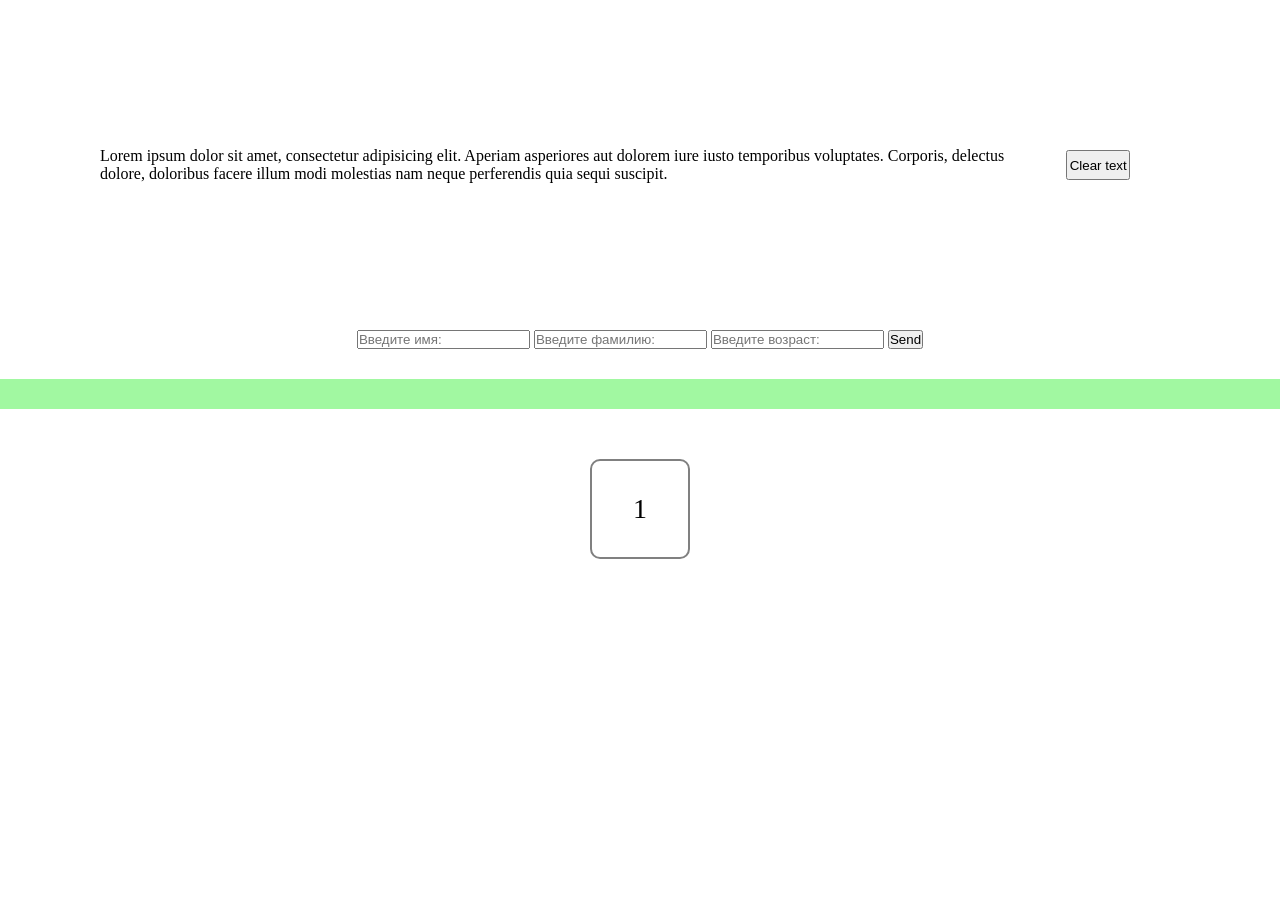
<file: lesson2/TaskJS10Part1-5/index.html>
<!DOCTYPE html>
<html lang="en">
  <head>
      <meta charset="UTF-8">
      <title>Homework1-5</title>
      <link rel="stylesheet" href="style.css">
  </head>

  <body>

      <div class="task1">
        <div id="text">
          Lorem ipsum dolor sit amet, consectetur adipisicing elit. Aperiam asperiores
          aut dolorem iure iusto temporibus voluptates. Corporis, delectus dolore,
          doloribus facere illum modi molestias nam neque perferendis quia sequi suscipit.
        </div>
        <button id="button-task1">Clear text</button>
      </div>

      <div class="task3">
          <form name="form">
              <input type="text" name="userName" placeholder="Введите имя:">
              <input type="text" name="userSurName" placeholder="Введите фамилию:">
              <input type="number" name="userAge" placeholder="Введите возраст:">
              <button id="button-task-2">Send</button>
          </form>
          <div id="text3"></div>
      </div>

      <div id="task4">

      </div>
      <script src="main.js"></script>
  </body>
</html>
</file>
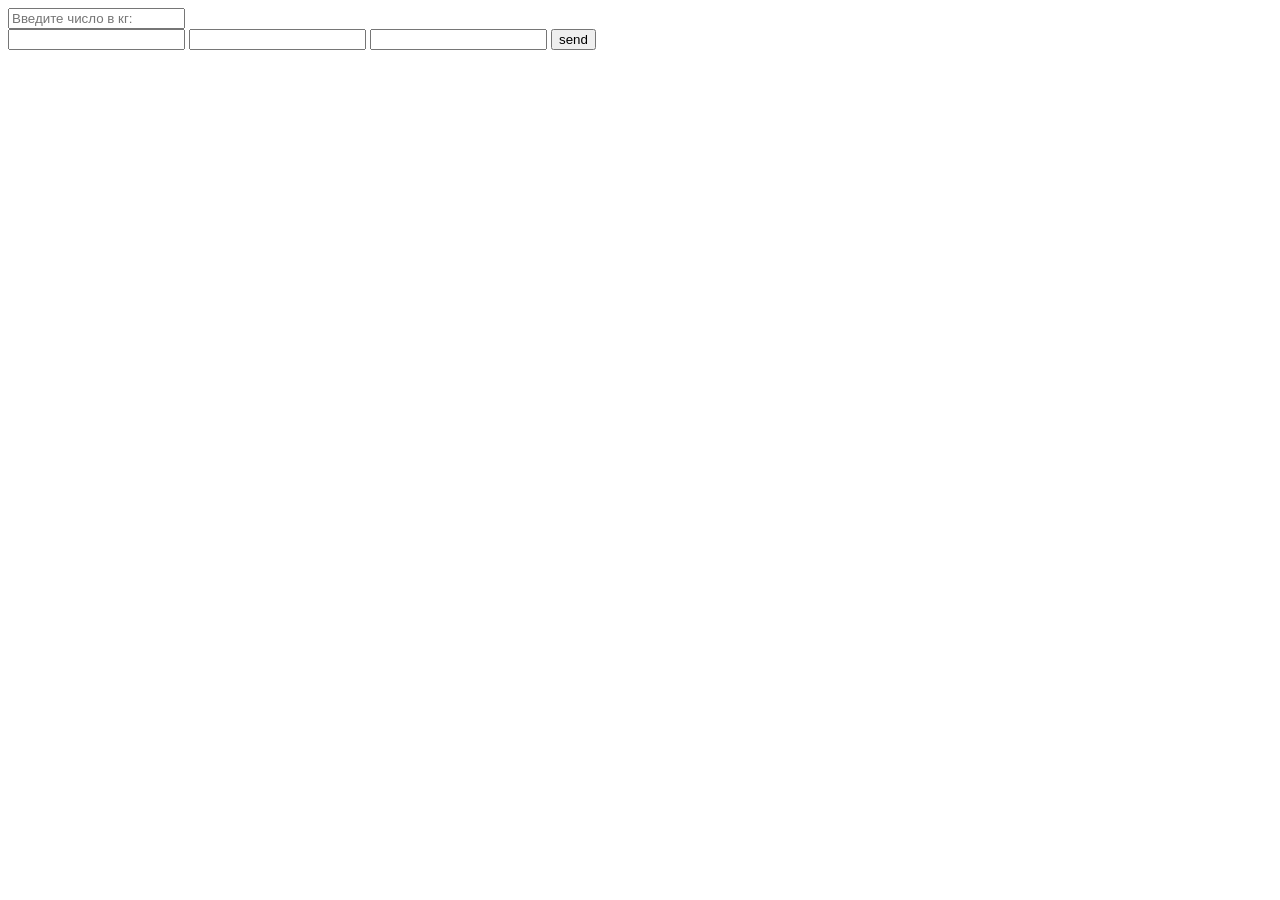
<file: lesson2/TaskJS10Part6-8/index.html>
<!DOCTYPE html>
<html lang="en">
  <head>
      <meta charset="UTF-8">
      <title>task6-8</title>
  </head>
  <body>

    <input type="number" placeholder="Введите число в кг:" id="weight">
    <div id="result"></div>

    <form name="tableTask">
        <input type="number" name="strings">
        <input type="number" name="cells">
        <input type="text" name="textInside">
        <button id="button">send</button>
    </form>

    <table id="table"></table>

    <script src="main.js"></script>
  </body>
</html>
</file>
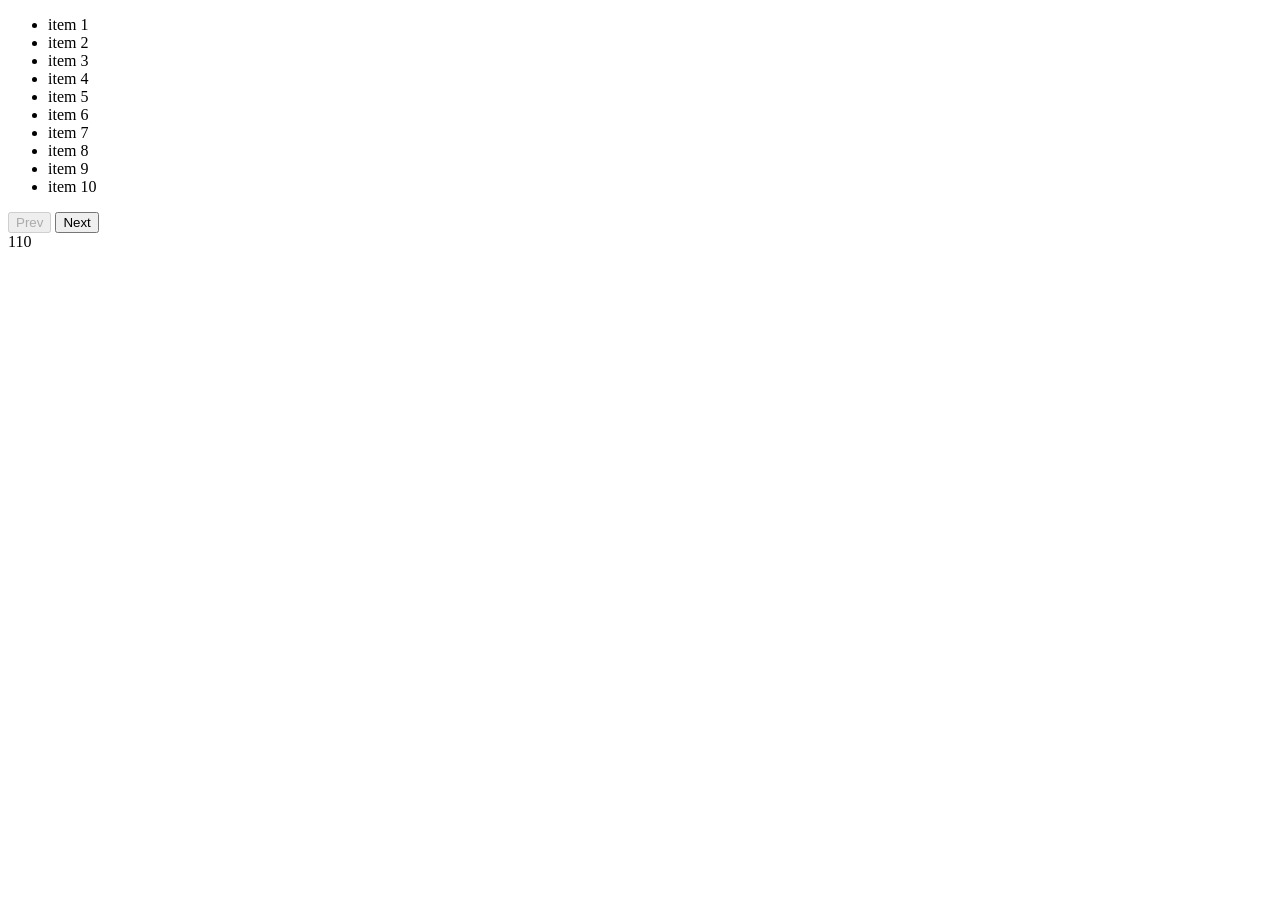
<file: lesson2/TaskJS10Part9-10/index.html>
<!DOCTYPE html>
<html lang="uk">
    <head>
        <meta charset="UTF-8">
        <meta name="viewport" content="width=device-width, initial-scale=1.0">
        <title>Task9</title>
    </head>

    <body>

        <div id="div"></div>

        <ul id="box"></ul>
        <div id="buttons">
            <button id="prev">Prev</button>
            <button id="next">Next</button>
        </div>

        <script src="main.js"></script>

    </body>
</html>
</file>
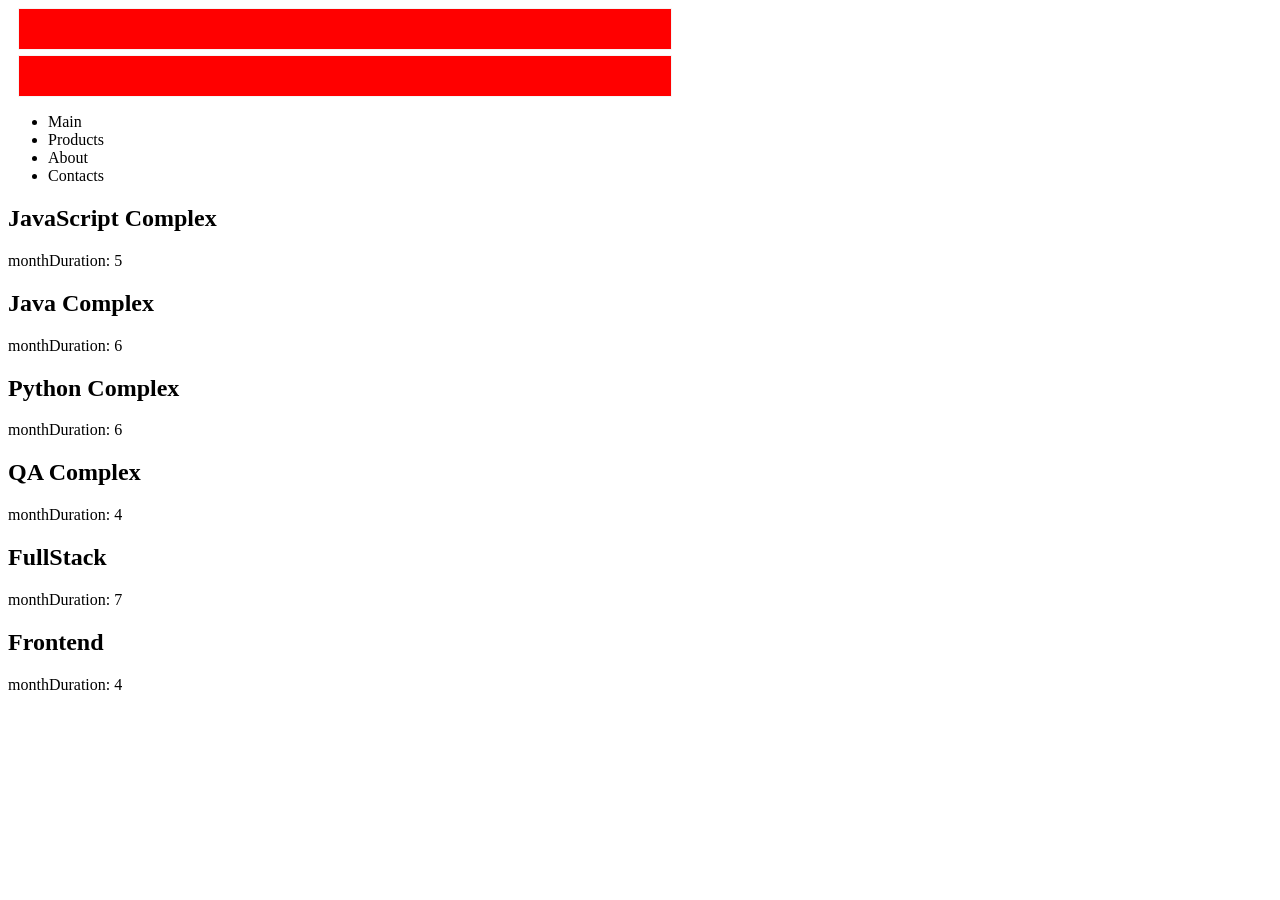
<file: lesson2/taskJS9/index.html>
<!DOCTYPE html>
<html lang="en">
    <head>
        <meta charset="UTF-8">
        <title>task1-4</title>
        <link rel="stylesheet" href="style.css">
    </head>

    <body>
        <script src="main.js"></script>
    </body>
</html>
</file>
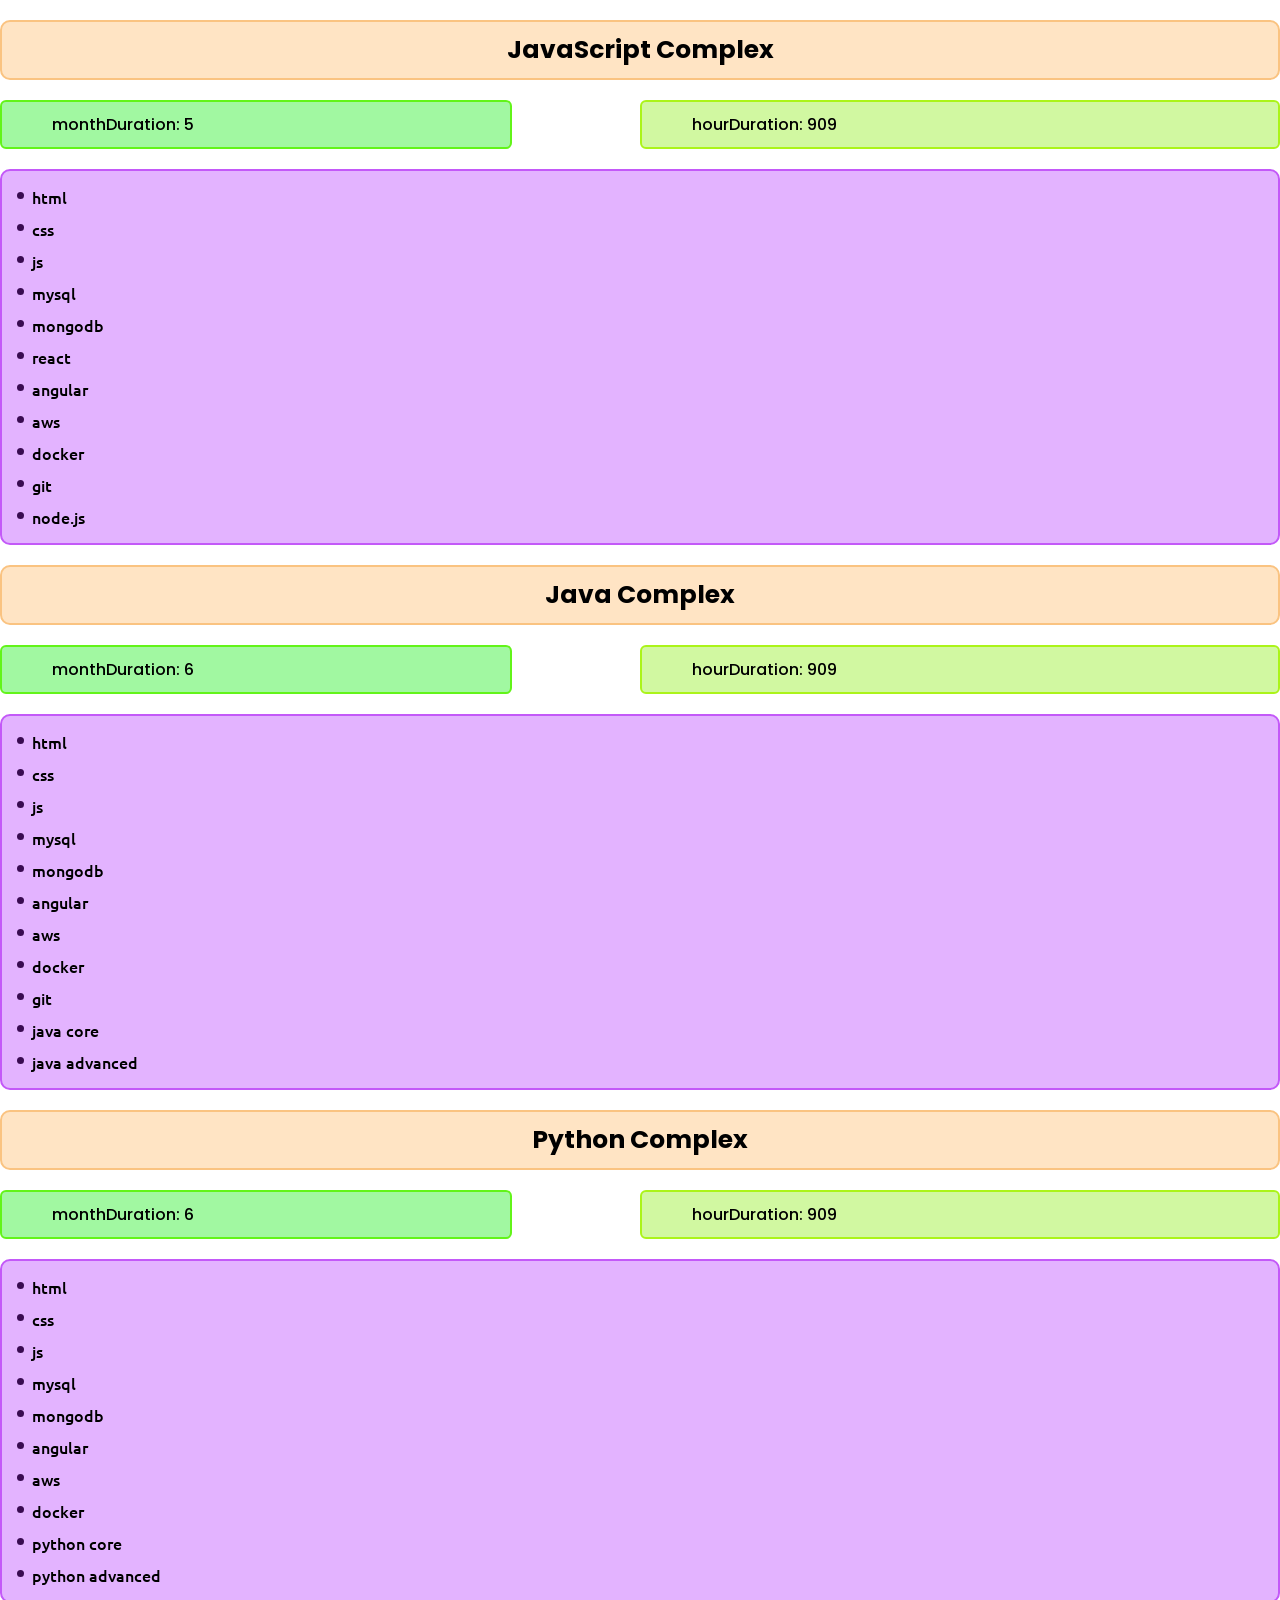
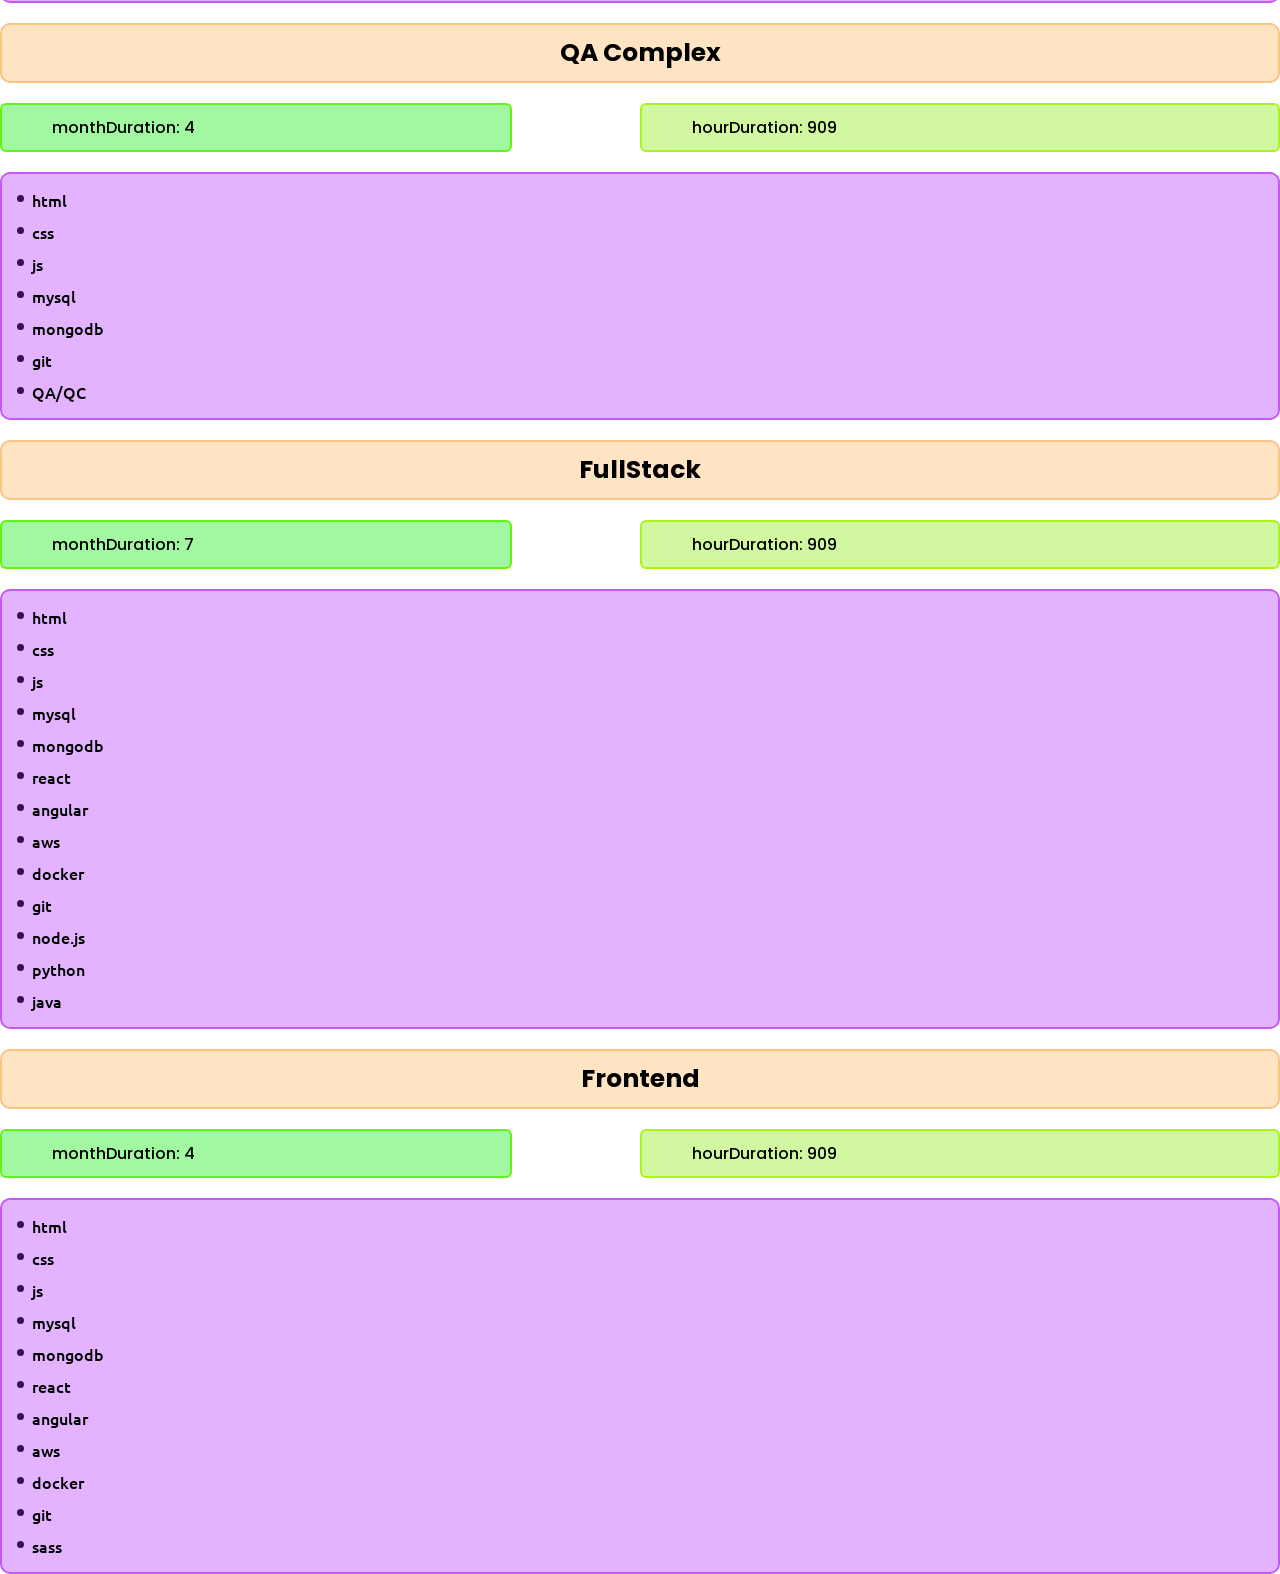
<file: lesson2/TaskJS9Part2/index.html>
<!DOCTYPE html>
<html lang="en">
    <head>
        <meta charset="UTF-8">
        <title>Homework</title>
        <link rel="stylesheet" href="style.css">
        <link rel="preconnect" href="https://fonts.googleapis.com">
        <link rel="preconnect" href="https://fonts.gstatic.com" crossorigin>
        <link href="https://fonts.googleapis.com/css2?family=Poppins:ital,wght@0,100;0,200;0,300;0,400;0,500;0,600;0,700;0,800;0,900;1,100;1,200;1,300;1,400;1,500;1,600;1,700;1,800;1,900&family=Ubuntu:ital,wght@0,300;0,400;0,500;0,700;1,300;1,400;1,500;1,700&display=swap" rel="stylesheet">
    </head>

    <body>

        <script src="main.js"></script>
    </body>
</html>
</file>
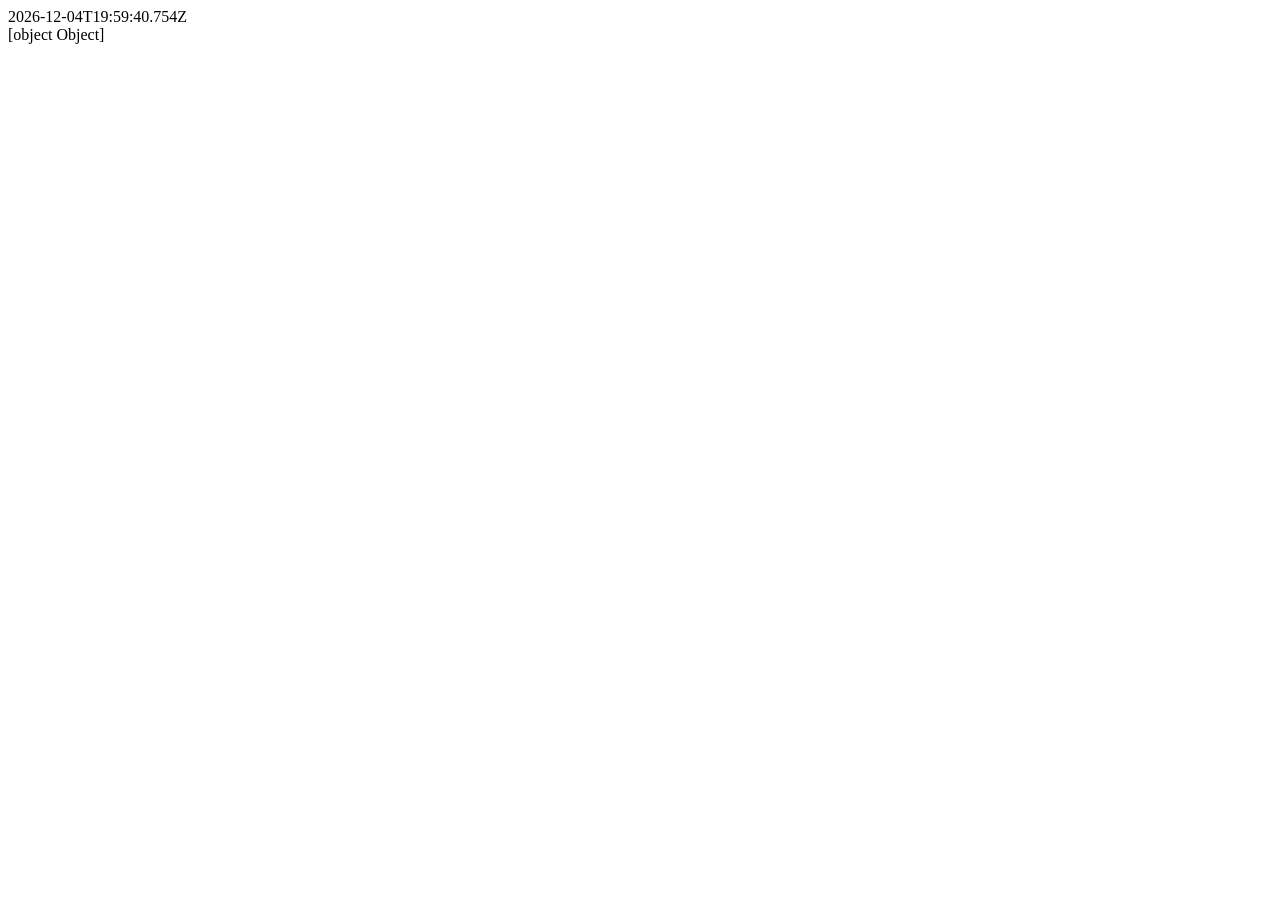
<file: lesson2/TaskJS10Part1-5/sessionsListPage.html>
<!DOCTYPE html>
<html lang="en">
    <head>
        <meta charset="UTF-8">
        <title>sessionsListPage</title>
    </head>
    <body>

        <script src="session.js"></script>
    </body>
</html>
</file>
<file: lesson2/TaskJS10Part1-5/style.css>
* {
    margin: 0;
    padding: 0;
    box-sizing: border-box;
}

.task1 {
    width: 100%;
    display: flex;
    align-items: center;
    justify-content: end;
    padding: 100px;
}

#button-task1 {
    width: 100px;
    height: 30px;
    margin: 50px;
}

.task3 {
    width: 100%;
    display: flex;
    flex-direction: column;
    align-items: center;
    justify-content: start;
    gap: 30px;
}

#text3 {
    background-color: #a1f8a1;
    width: 100%;
    height: 30px;
    text-align: center;
}

#task4 {
    width: 100px;
    height: 100px;
    border-radius: 10px;
    border: 2px solid grey;
    margin: 50px auto;
    font-size: 28px;
    display: flex;
    align-items: center;
    justify-content: center;
}
</file>
<file: lesson2/taskJS9/style.css>
/*#8Nmt60ZT
– створити блок,
– додати йому класи wrap, collapse, alpha, beta
– додати стилі(довільні значення) : колір фону, колір тексту, розмір тексту
– додати цей блок в body.
– клонувати його повністю, та додати клон в body.*/

.container {
    width: 100%;
    max-width: 1280px;
    margin: 0 auto;
}

.wrap {
    width: 50%;
    height: 20px;
}

.collapse {
    background-color: red;
    color: whitesmoke;
}

.alpha {
    border: 1px solid;
}

.beta {
    margin: 5px 10px;
    padding: 10px;
}
</file>
<file: lesson2/TaskJS9Part2/style.css>
* {
    margin: 0;
    padding: 0;
    box-sizing: border-box;
    list-style-type: none;
}

.container {
    width: 100%;
    max-width: 1280px;
    margin: 0 auto;
}

.header {
    width: 100%;
    margin-top: 20px;
    display: flex;
    justify-content: center;
    align-items: center;
    height: 60px;
    background-color: bisque;

    border-radius: 10px;
    border: 2px solid #fac381;
}

.title {
    font-size: 25px;
    font-family: "Poppins", sans-serif;
}

.duration {
    width: 100%;
    display: flex;
    align-items: center;
    justify-content: space-between;
    margin: 20px 0;

    font-size: 16px;
    font-family: "Poppins", sans-serif;
    font-weight: 500;
}

.month-duration, .hour-duration {
    padding: 10px 50px;
    border-radius: 6px;
}

.month-duration {
    width: 40%;
    background-color: #a1f8a1;
    border: 2px solid #62f419;
}

.hour-duration {
    width: 50%;
    background-color: #d1f8a1;
    border: 2px solid #abf419;
}

.modules {
    width: 100%;
    background-color: #e3b3ff;
    border: 2px solid #c359f8;
    border-radius: 10px;
    padding-block: 15px;
    padding-left: 30px;

    display: flex;
    flex-direction: column;
    align-items: start;
    gap: 10px;
    justify-content: center;
}

.modules-item {
    font-size: 16px;
    font-family: 'Ubuntu', sans-serif;
    font-weight: 500;

    position: relative;
}

.modules-item::before {
    content: '';
    display: block;
    width: 7px;
    height: 7px;
    background-color: #390b51;
    border-radius: 50%;

    position: absolute;
    top: 6px;
    left: -15px;
}
</file>
